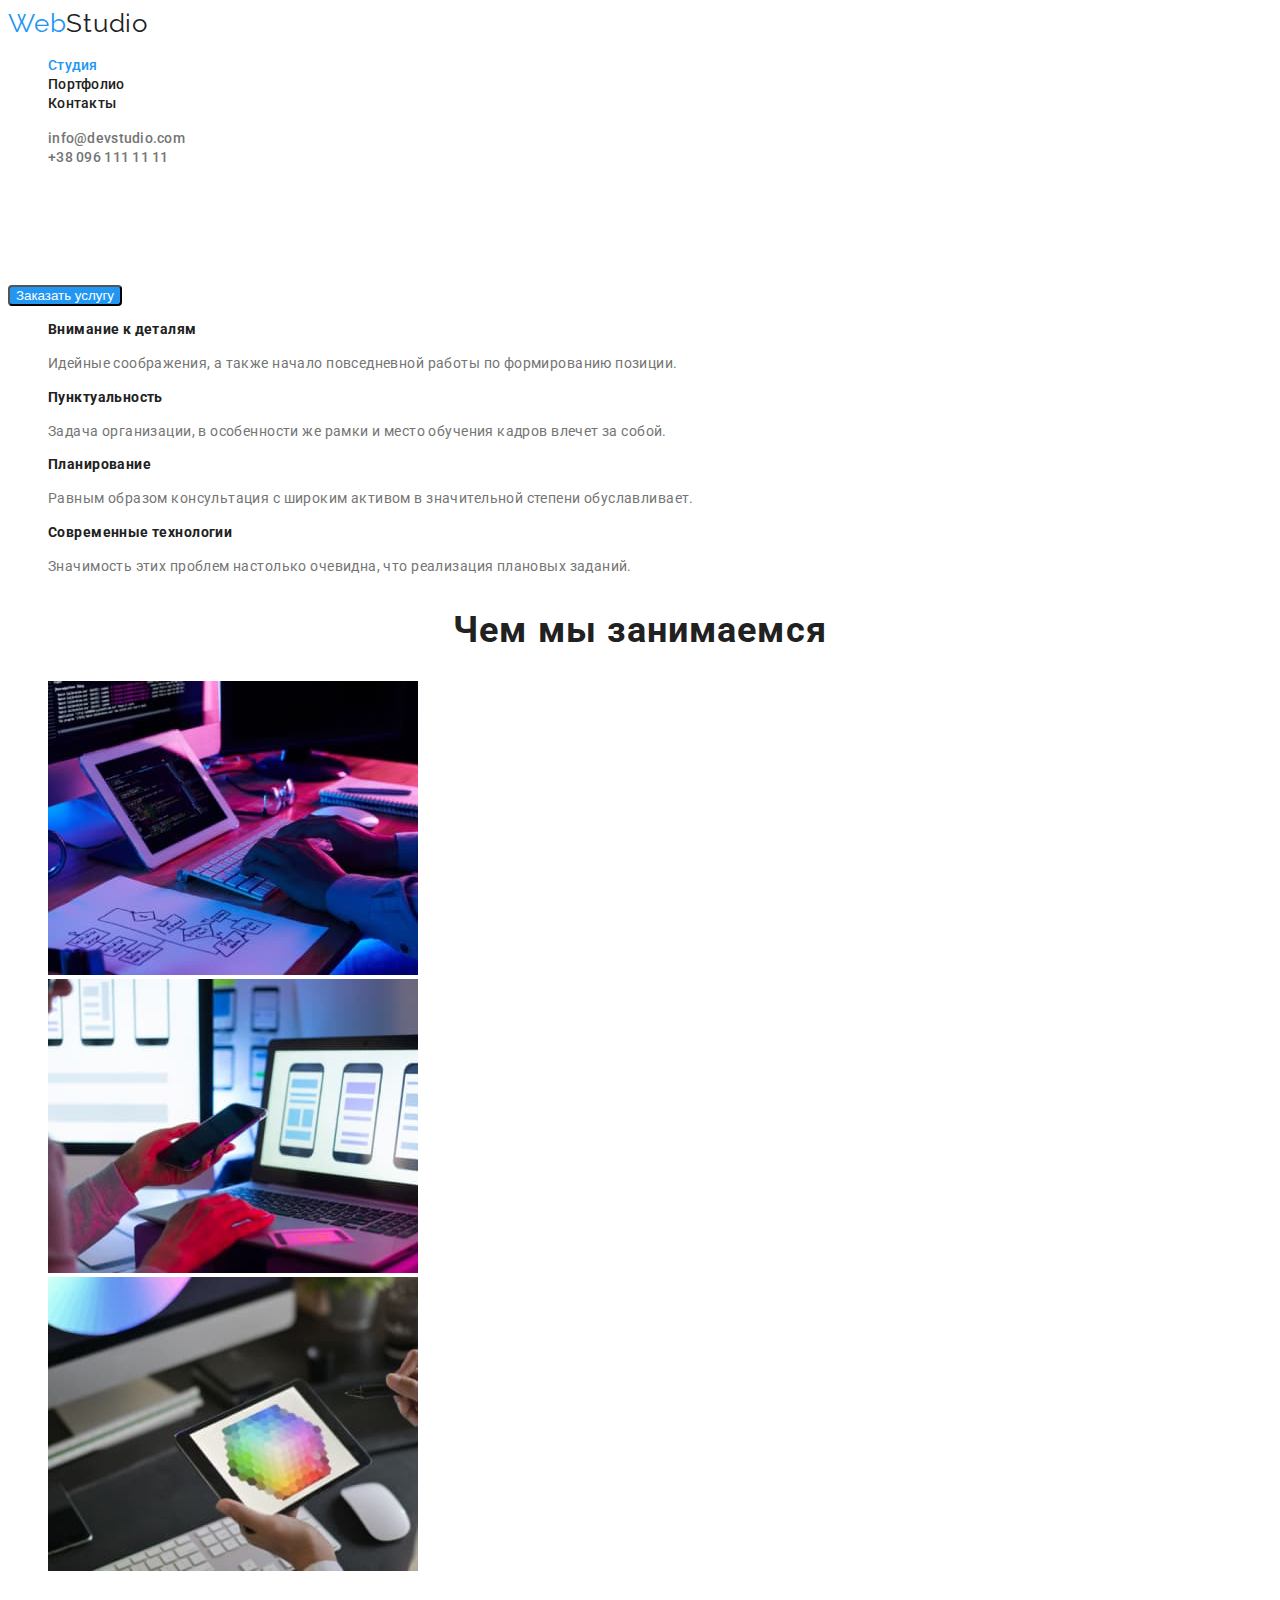
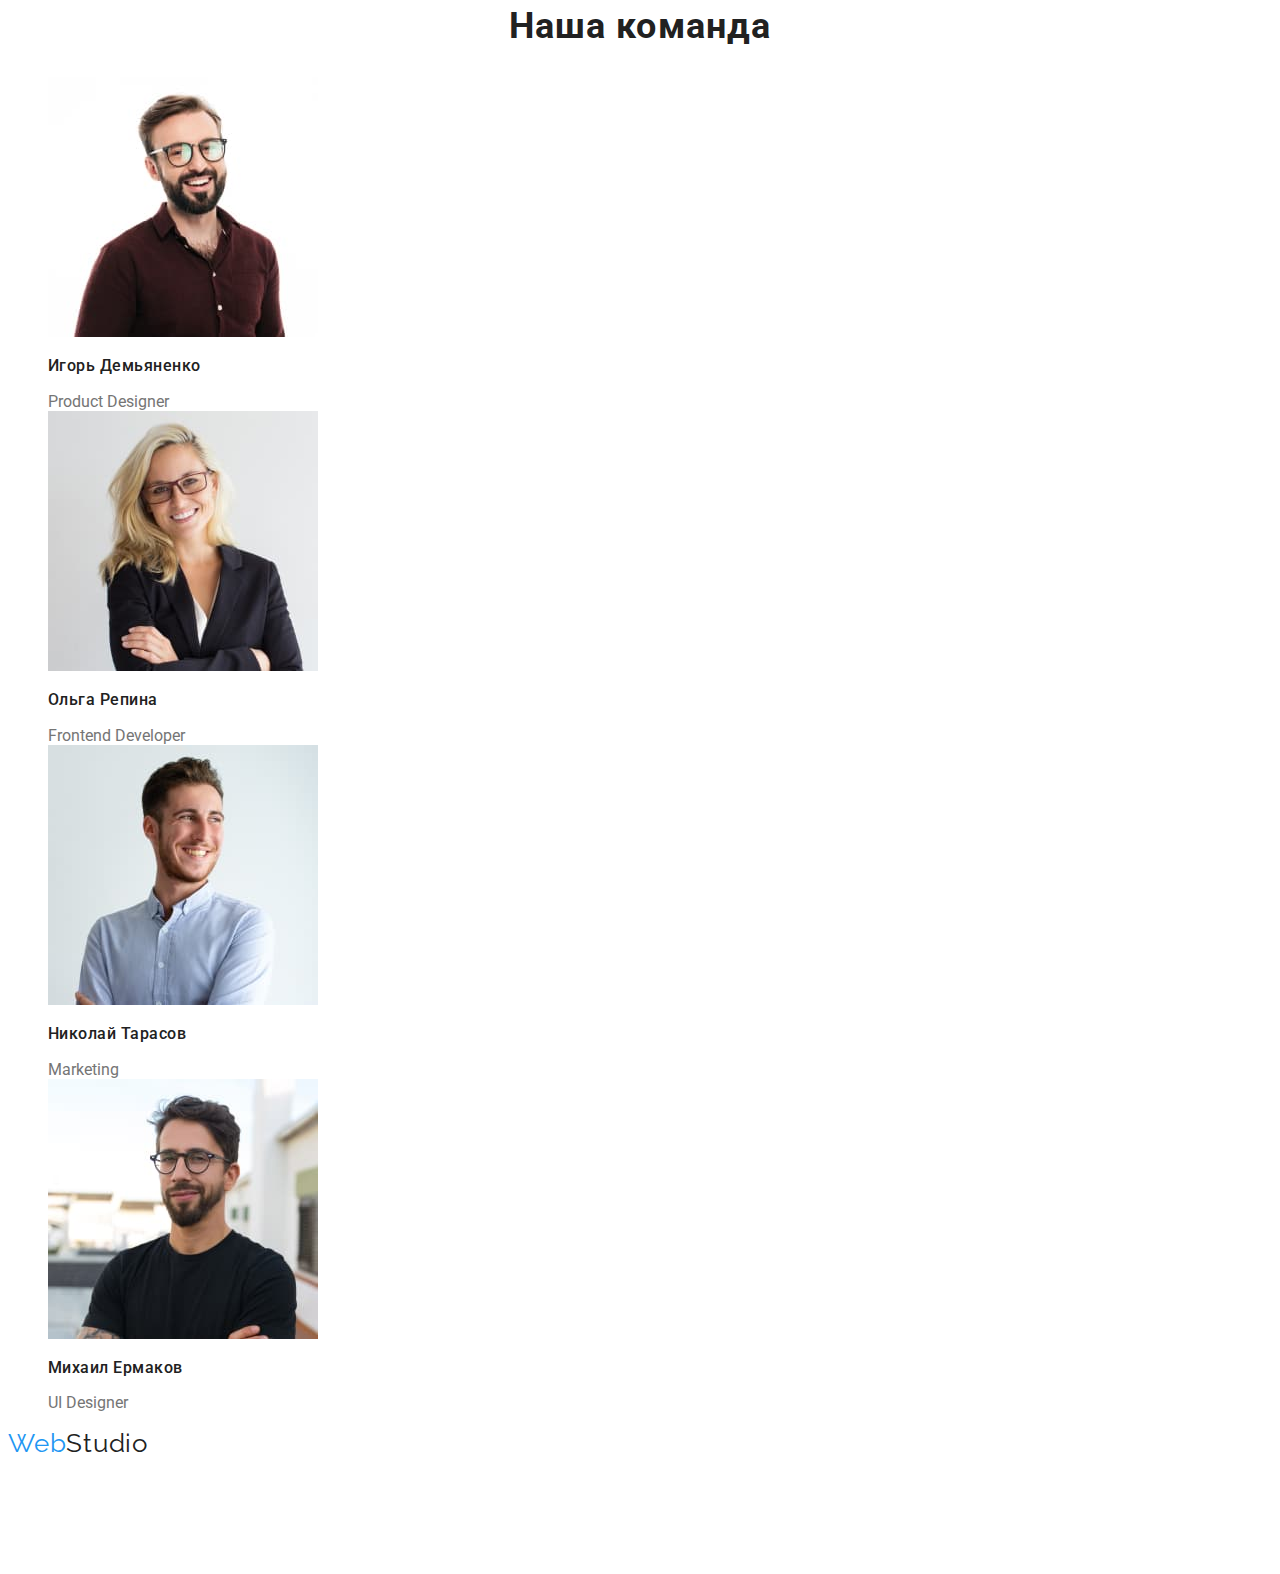
<file: index.html>
<!DOCTYPE html>
<html lang="ru">
  <head>
    <meta charset="UTF-8" />
    <meta http-equiv="X-UA-Compatible" content="IE=edge" />
    <meta name="viewport" content="width=device-width, initial-scale=1.0" />
    <title>Studio</title>
    <link
      href="https://fonts.googleapis.com/css2?family=Raleway:wght@700&family=Roboto:wght@400;500;700;900&display=swap"
      rel="stylesheet"
    />

    <link rel="stylesheet" href="./css/styles.css" />
  </head>
  <body>
    <!-- Header -->

    <header class="page-header">
      <!-- Navigation -->

      <nav class="nav">
        <a href="/" class="logo"><span class="colortext">Web</span>Studio</a>
        <ul class="site-nav list">
          <li><a href="./index.html" class="nav-link current">Студия</a></li>
          <li><a href="./portfolio.html" class="nav-link">Портфолио</a></li>
          <li><a href="" class="nav-link">Контакты</a></li>
        </ul>
      </nav>
      <ul class="contacts list">
        <li>
          <a href="mailto:info@devstudio.com" class="contact">info@devstudio.com</a>
        </li>
        <li>
          <a href="tel:+38096111111" class="contact">+38 096 111 11 11</a>
        </li>
      </ul>
    </header>

    <!--  Main content  -->

    <!-- Hero -->

    <main>
      <section class="hero">
        <h1 class="hero-title">Эффективные решения для вашего бизнеса</h1>
        <button type="button" class="hero-button">Заказать услугу</button>
      </section>

      <!--  Our features  -->

      <section class="section">
        <h2 class="section-title visually-hidden">Наши преимущества!</h2>
        <ul class="features list">
          <li>
            <h3 class="title">Внимание к деталям</h3>
            <p class="features-info">
              Идейные соображения, а также начало повседневной работы по формированию позиции.
            </p>
          </li>
          <li>
            <h3 class="title">Пунктуальность</h3>
            <p class="features-info">
              Задача организации, в особенности же рамки и место обучения кадров влечет за собой.
            </p>
          </li>
          <li>
            <h3 class="title">Планирование</h3>
            <p class="features-info">
              Равным образом консультация с широким активом в значительной степени обуславливает.
            </p>
          </li>
          <li>
            <h3 class="title">Современные технологии</h3>
            <p class="features-info">
              Значимость этих проблем настолько очевидна, что реализация плановых заданий.
            </p>
          </li>
        </ul>
      </section>

      <!-- About us -->

      <section class="section">
        <h2 class="section-title">Чем мы занимаемся</h2>
        <ul class="about list">
          <li>
            <img src="./images/box1.jpg" alt="сотрудник за компьютером" width="370" height="294" />
          </li>
          <li>
            <img
              src="./images/box2.jpg"
              alt="сотрудник с телефоном за компьютером"
              width="370"
              height="294"
            />
          </li>
          <li>
            <img
              src="./images/box3.jpg"
              alt="сотрудник с планшетом за компьютером"
              width="370"
              height="294"
            />
          </li>
        </ul>
      </section>

      <!--  Our team  -->

      <section class="section">
        <h2 class="section-title">Наша команда</h2>
        <ul class="team list">
          <li>
            <img src="./images/team1.jpg" alt="фото product-дизайнера" width="270" height="260" />
            <h3 class="title">Игорь Демьяненко</h3>
            <span class="team-info">Product Designer</span>
          </li>
          <li>
            <img
              src="./images/team2.jpg"
              alt="фото frontend-разработчика"
              width="270"
              height="260"
            />
            <h3 class="title">Ольга Репина</h3>
            <span class="team-info">Frontend Developer</span>
          </li>
          <li>
            <img src="./images/team3.jpg" alt="фото маркетолога" width="270" height="260" />
            <h3 class="title">Николай Тарасов</h3>
            <span class="team-info">Marketing</span>
          </li>
          <li>
            <img src="./images/team4.jpg" alt="фото ui-дизайнера" width="270" height="260" />
            <h3 class="title">Михаил Ермаков</h3>
            <span class="team-info">UI Designer</span>
          </li>
        </ul>
      </section>
    </main>

    <!--  Footer  -->

    <footer class="page-footer list">
      <a href="/" class="logo"><span class="colortext">Web</span>Studio</a>
      <address class="address">
        <ul class="address-items list">
          <li>
            <a href="https://goo.gl/maps/kMmwReeBVjx7soe19" class="address-item"
              >г. Киев, пр-т Леси Украинки, 26</a
            >
          </li>
          <li>
            <a href="mailto:info@example.com" class="address-item sub">info@example.com</a>
          </li>
          <li>
            <a href="tel:+38099111111" class="address-item sub">+38 099 111 11 11</a>
          </li>
        </ul>
      </address>
    </footer>
  </body>
</html>
</file>
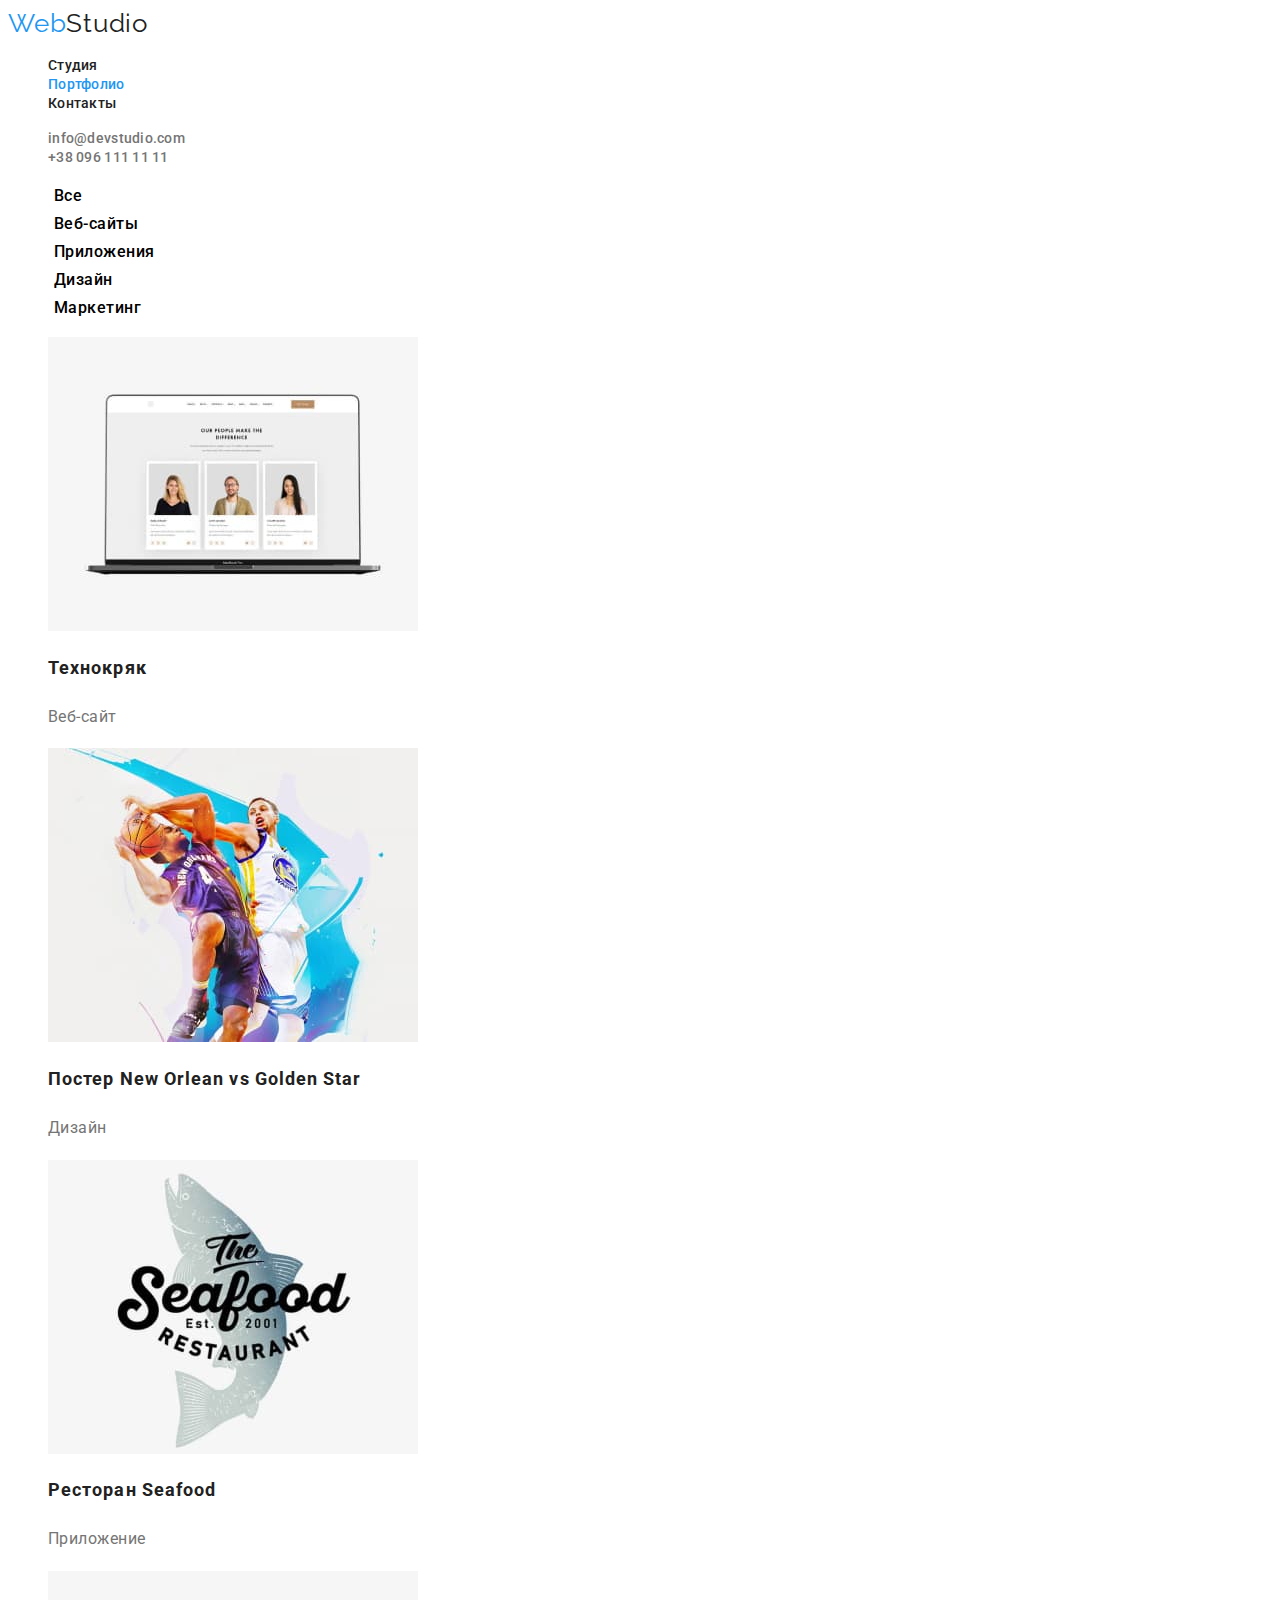
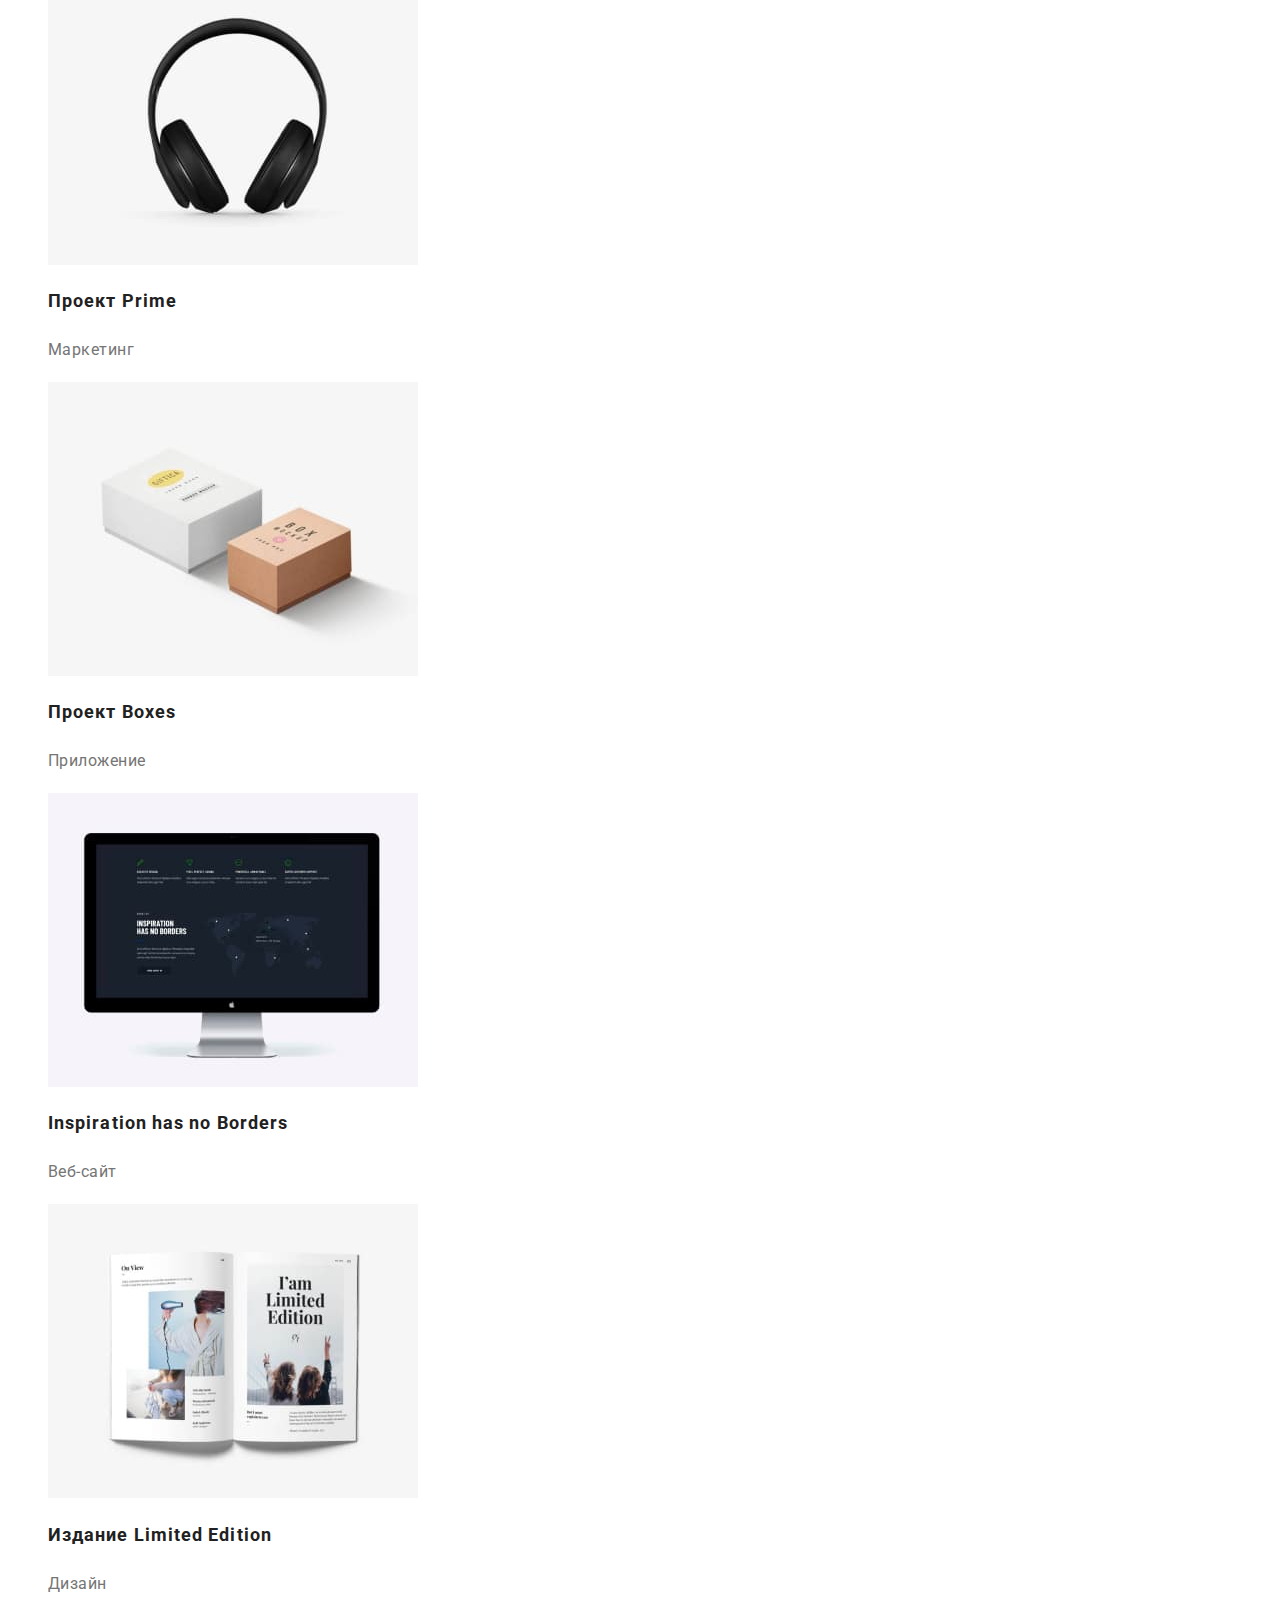
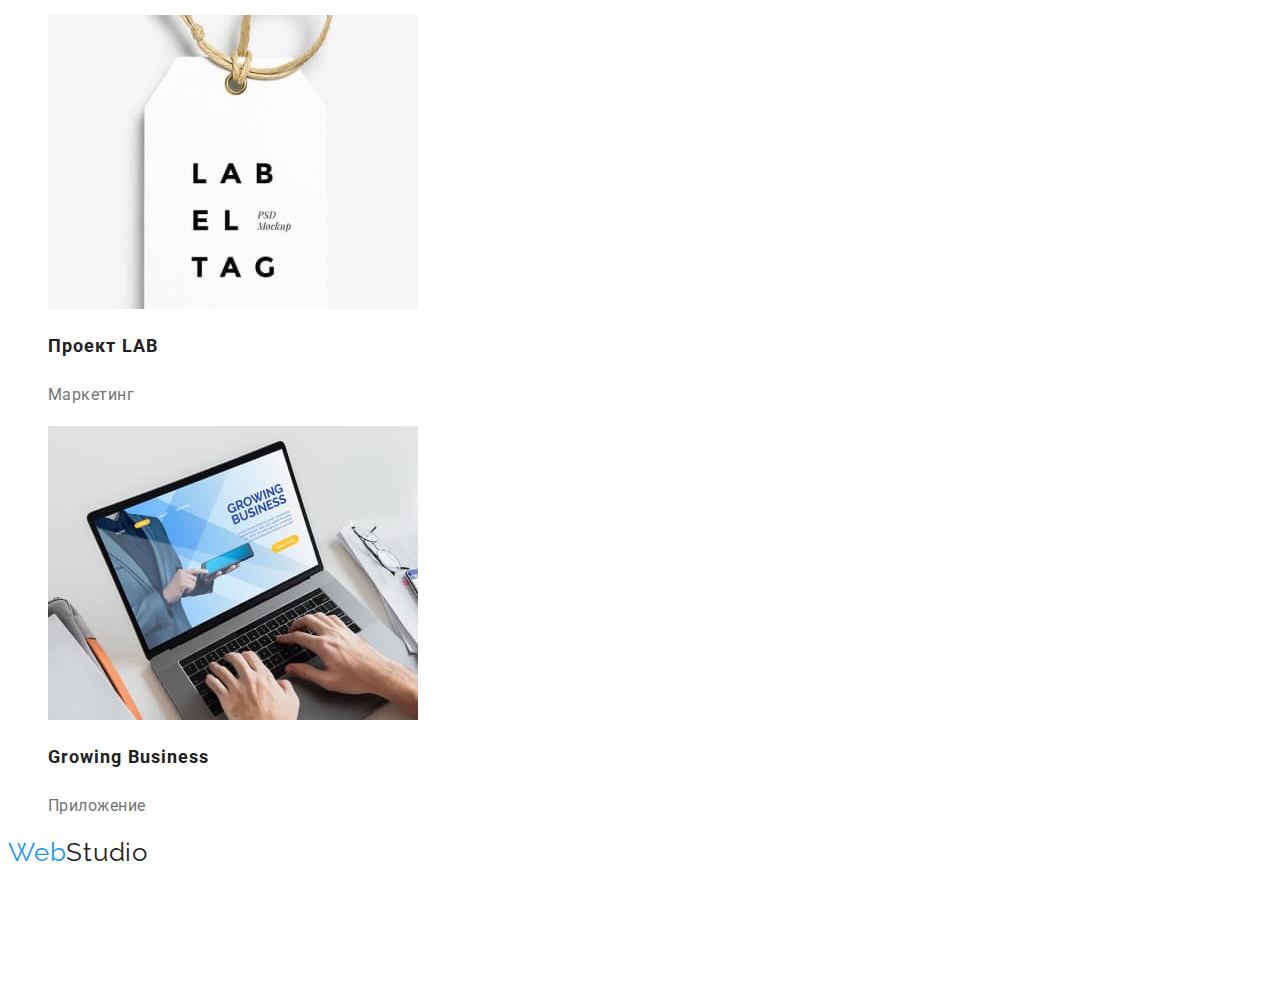
<file: portfolio.html>
<!DOCTYPE html>
<html lang="ru">
  <head>
    <meta charset="UTF-8" />
    <meta http-equiv="X-UA-Compatible" content="IE=edge" />
    <meta name="viewport" content="width=device-width, initial-scale=1.0" />
    <title>Portfolio</title>
    <link
      href="https://fonts.googleapis.com/css2?family=Raleway:wght@700&family=Roboto:wght@400;500;700;900&display=swap"
      rel="stylesheet"
    />

    <link rel="stylesheet" href="./css/styles.css" />
  </head>
  <body>
    <!--  Header  -->

    <header class="page-header">
      <!-- Navigation -->

      <nav class="nav">
        <a href="/" class="logo"><span class="colortext">Web</span>Studio</a>
        <ul class="site-nav list">
          <li><a href="./index.html" class="nav-link">Студия</a></li>
          <li><a href="./portfolio.html" class="nav-link current">Портфолио</a></li>
          <li><a href="" class="nav-link">Контакты</a></li>
        </ul>
      </nav>

      <!-- Contacts -->

      <ul class="contacts list">
        <li>
          <a href="mailto:info@devstudio.com" class="contact">info@devstudio.com</a>
        </li>
        <li>
          <a href="tel:+38096111111" class="contact">+38 096 111 11 11</a>
        </li>
      </ul>
    </header>

    <!-- Main content -->

    <main>
      <section class="section">
        <h1 class="section-title visually-hidden">Наши проекты</h1>

        <!--  Filter  -->

        <ul class="filter list">
          <li><button type="button" class="filter-button">Все</button></li>
          <li><button type="button" class="filter-button">Веб-сайты</button></li>
          <li><button type="button" class="filter-button">Приложения</button></li>
          <li><button type="button" class="filter-button">Дизайн</button></li>
          <li><button type="button" class="filter-button">Маркетинг</button></li>
        </ul>

        <!--  Our projects  -->

        <ul class="project list">
          <li>
            <a href="#" class="project-link">
              <img
                src="./images/project1.jpg"
                alt="Сайт проекта технокряк. Члены команды проекта."
                width="370"
                height="294"
              />
              <h2 class="project-title">Технокряк</h2>
              <p class="project-info">Веб-сайт</p>
            </a>
          </li>
          <li>
            <a href="#" class="project-link">
              <img
                src="./images/project2.jpg"
                alt="Постер баскетбольных команд New Orleans и Golden Star."
                width="370"
                height="294"
              />
              <h2 class="project-title">Постер New Orlean vs Golden Star</h2>
              <p class="project-info">Дизайн</p>
            </a>
          </li>
          <li>
            <a href="#" class="project-link">
              <img
                src="./images/project3.jpg"
                alt="Приложение ресторна Seafood. Логотип в виде рыбы с названием ресторана."
                width="370"
                height="294"
              />
              <h2 class="project-title">Ресторан Seafood</h2>
              <p class="project-info">Приложение</p>
            </a>
          </li>
          <li>
            <a href="#" class="project-link">
              <img
                src="./images/project4.jpg"
                alt="Проект Prime. Черные накладные наушники."
                width="370"
                height="294"
              />
              <h2 class="project-title">Проект Prime</h2>
              <p class="project-info">Маркетинг</p>
            </a>
          </li>
          <li>
            <a href="#" class="project-link">
              <img
                src="./images/project5.jpg"
                alt="Проект Boxes. Две небольшие коробки."
                width="370"
                height="294"
              />
              <h2 class="project-title">Проект Boxes</h2>
              <p class="project-info">Приложение</p>
            </a>
          </li>
          <li>
            <a href="#" class="project-link">
              <img
                src="./images/project6.jpg"
                alt="Веб-сайт Inspiration has no Borders. Страница сайта в темном дизайне."
                width="370"
                height="294"
              />
              <h2 class="project-title">Inspiration has no Borders</h2>
              <p class="project-info">Веб-сайт</p>
            </a>
          </li>
          <li>
            <a href="#" class="project-link">
              <img
                src="./images/project7.jpg"
                alt="Издание Limited Edition. Разворот глянцевого журнала."
                width="370"
                height="294"
              />
              <h2 class="project-title">Издание Limited Edition</h2>
              <p class="project-info">Дизайн</p>
            </a>
          </li>
          <li>
            <a href="#" class="project-link">
              <img
                src="./images/project8.jpg"
                alt="Проект LAB. Бирка с названием проекта."
                width="370"
                height="294"
              />
              <h2 class="project-title">Проект LAB</h2>
              <p class="project-info">Маркетинг</p>
            </a>
          </li>
          <li>
            <a href="#" class="project-link">
              <img
                src="./images/project9.jpg"
                alt="Приложение Growing Business. Изображение главной страницы сайта."
                width="370"
                height="294"
              />
              <h2 class="project-title">Growing Business</h2>
              <p class="project-info">Приложение</p>
            </a>
          </li>
        </ul>
      </section>
    </main>

    <!--  Footer  -->

    <footer class="page-footer list">
      <a href="/" class="logo"><span class="colortext">Web</span>Studio</a>

      <!-- Address -->

      <address class="address">
        <ul class="address-items list">
          <li>
            <a href="https://goo.gl/maps/kMmwReeBVjx7soe19" class="address-item"
              >г. Киев, пр-т Леси Украинки, 26</a
            >
          </li>
          <li>
            <a href="mailto:info@example.com" class="address-item sub">info@example.com</a>
          </li>
          <li>
            <a href="tel:+38099111111" class="address-item sub">+38 099 111 11 11</a>
          </li>
        </ul>
      </address>
    </footer>
  </body>
</html>
</file>
<file: css/styles.css>
:root {
  --primary-text-color: #757575;
  --title-text-color: #212121;
  --accent-color: #2196f3;
  --primary-bg-color: #ffffff;
  --primary-white-color: #ffffff;
  --accent-logo-color: var(--accent-color);
}

body {
  color: var(--primary-text-color);
  background-color: var(--primary-bg-color);
  font-family: Roboto, Verdana, Geneva, Tahoma, sans-serif;
}
.list {
  list-style: none;
}
.visually-hidden {
  position: absolute;
  width: 1px;
  height: 1px;
  margin: -1px;
  border: 0;
  padding: 0;
  white-space: nowrap;
  clip-path: inset(100%);
  clip: rect(0 0 0 0);
  overflow: hidden;
}

/* Header */
.nav {
  text-decoration: none;
}

/* Logotype */

.logo {
  color: var(--title-text-color);
  font-family: Raleway, sans-serif;
  font-size: 26px;
  line-height: 1.19;
  letter-spacing: 0.03em;
  text-decoration: none;
}

.colortext {
  color: #2196f3;
}
/* Navigation */

.nav-link {
  color: var(--title-text-color);
  font-weight: 500;
  font-size: 14px;
  line-height: 1.14;
  letter-spacing: 0.02em;
  text-decoration: none;
}

.nav-link:hover,
.nav-link:focus,
.nav-link.current {
  color: var(--accent-color);
}
/* Contact list */

.contact {
  color: var(--primary-text-color);
  font-weight: 500;
  font-size: 14px;
  line-height: 1.14;
  letter-spacing: 0.02em;
  text-decoration: none;
}

.contact:hover,
.contact:focus {
  color: var(--accent-color);
}

/* Main */

/* Hero */

.hero-title {
  color: var(--primary-white-color);
  font-weight: 900;
  font-size: 44px;
  line-height: 1.36;
  letter-spacing: 0.06em;
  text-align: center;
}

/* Hero button */

.hero-button {
  background-color: var(--accent-color);
  color: var(--primary-white-color);
  text-align: center;
  border-radius: 4px;
  cursor: pointer;
}

/* Common sections */

.title {
  color: var(--title-text-color);
  font-size: 14px;
  line-height: 1.14;
  letter-spacing: 0.03em;
}

.section-title {
  color: var(--title-text-color);
  font-size: 36px;
  line-height: 1.17;
  letter-spacing: 0.03em;
  text-align: center;
}

/* Our fatures */

.features-info {
  font-size: 14px;
  line-height: 1.71;
  letter-spacing: 0.03em;
}

/*  Our  Team */

.team .title {
  font-weight: 500;
  font-size: 16px;
  line-height: 1.18;
  letter-spacing: 0.03em;
}
.team-info {
  font-weight: 400;
}

/* Filter */

.filter-button {
  background-color: var(--primary-bg-color);
  font-family: inherit;
  font-weight: 500;
  font-size: 16px;
  line-height: 1.62;
  letter-spacing: 0.03em;
  border: none;
  cursor: pointer;
  border-radius: 4px;
}

.filter-button:hover,
.filter-button:focus {
  background-color: var(--accent-color);
  color: var(--primary-white-color);
}

/* Our projects */

.project-title {
  color: var(--title-text-color);
  font-size: 18px;
  line-height: 2;
  letter-spacing: 0.06em;
}

.project-link {
  text-decoration: none;
}

.project-info {
  color: var(--primary-text-color);
  font-size: 16px;
  line-height: 1.88;
  letter-spacing: 0.03em;
}

/* Footer */

/* Address */

.address {
  font-style: normal;
}

.address-item {
  color: var(--primary-white-color);
  opacity: 60%;
  font-weight: 500;
  font-size: 16px;
  line-height: 1.71;
  letter-spacing: 0.03em;
  text-decoration: none;
}

.address-item:hover,
.address-item:focus {
  color: var(--accent-color);
}

.sub {
  color: rgba(255, 255, 255, 0.6);
}
</file>
